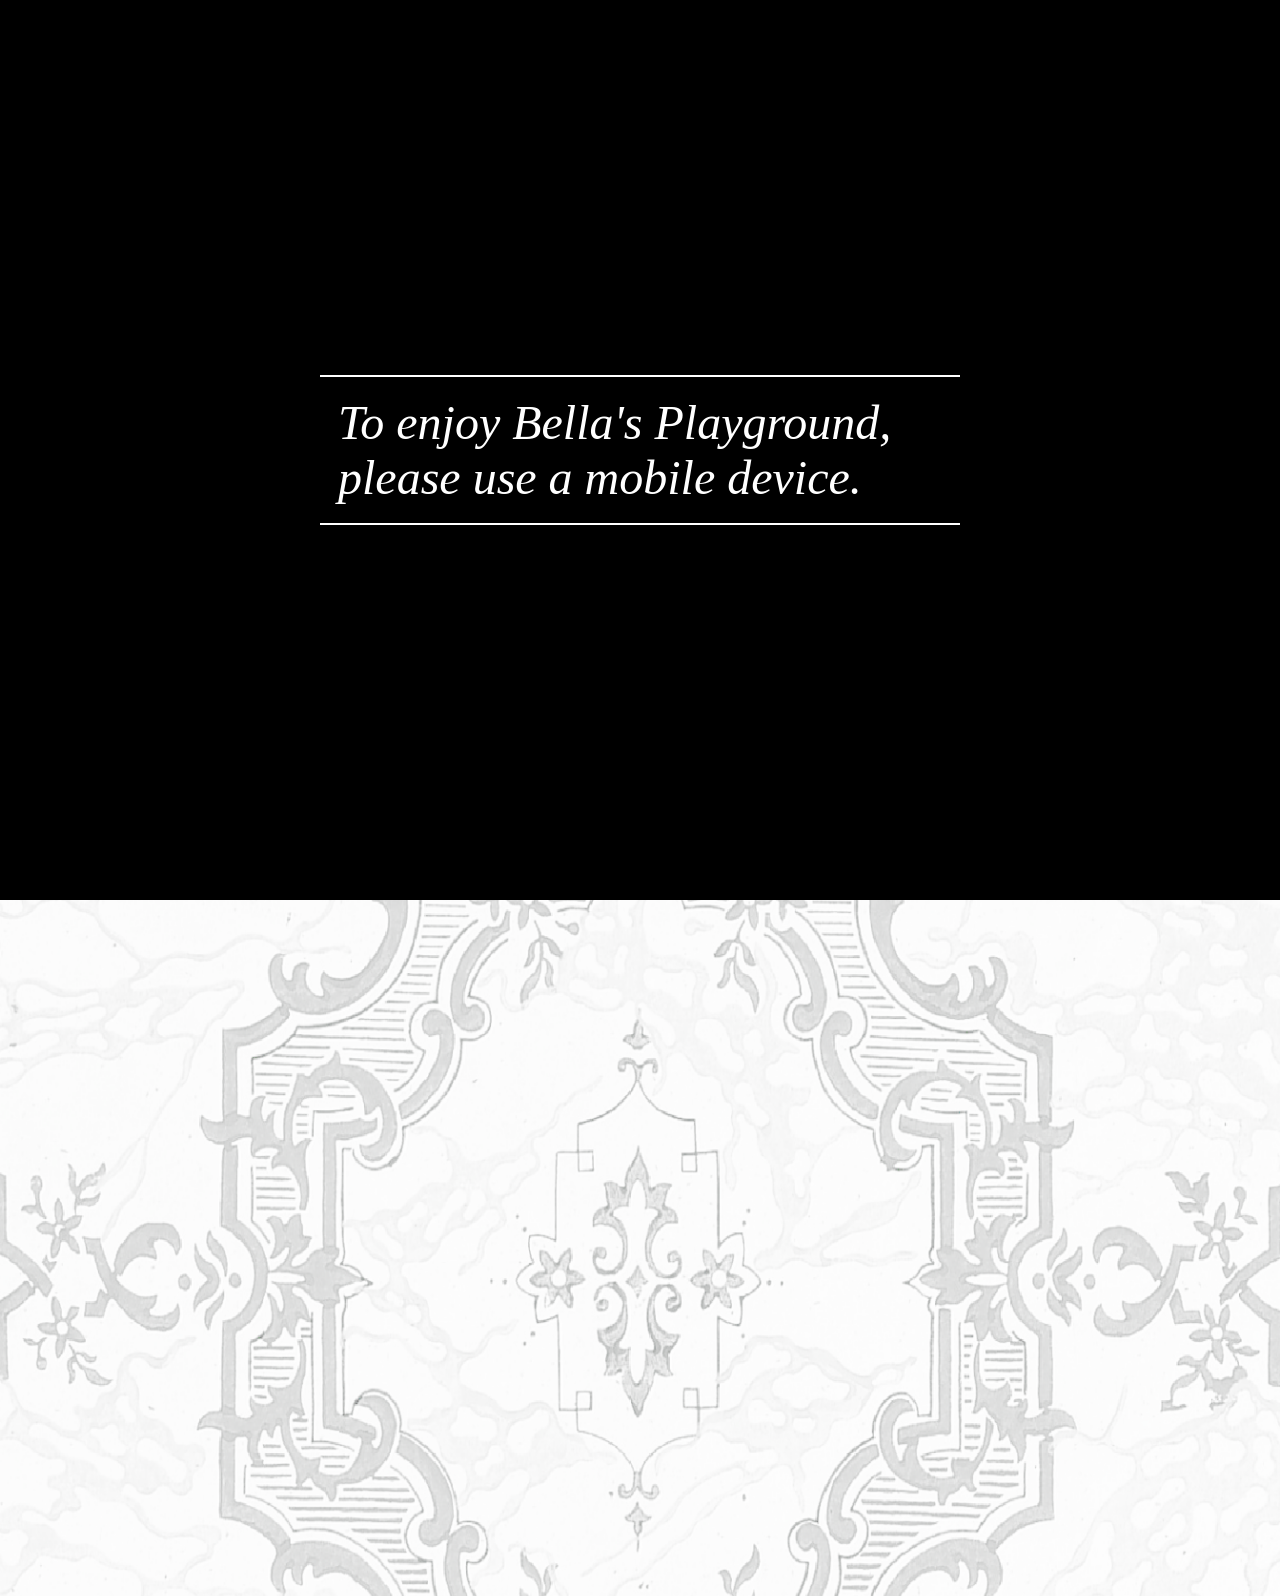
<file: index.html>
<!DOCTYPE html>
<html lang="en">
<head>
    <meta charset="UTF-8">
    <meta http-equiv="X-UA-Compatible" content="IE=edge">
    <meta name="viewport" content="width=device-width, initial-scale=1, maximum-scale=1, user-scalable=no">
    <link rel="stylesheet" href="/style.css">
    <title>Bella's Playground</title>

    <link rel="icon" type="image/png" sizes="32x32" href="/favicon/favicon_bw.png">


</head>
<body>

<div class="menu">
  <a href="/index.html">
    <img src="/menu.svg">
  </a>
</div>

<div class="landingPage">

  <div>
    <marquee class="topscreenBella">"Scroll past Bella and select any of her games to play!" </marquee>
  </div>

  <div class="bellahf">
    <div class="headerBella">
      <img src="./img-lp/bella.svg" alt="Bella's Playground">
      </div>

      <div class="footerBella">
        <img src="./img-lp/pg.svg">
      </div>

  </div>


  <div class="wallpaperBella">
    <img src="./img-lp/3.png">
  </div>

  <div class="gradientBella">
    <img src="./img-lp/2.png">
  </div>

  <div class="bbb">

  <div class="bubbleBella">Bella Baxter</div>
  
  <div class="bellaBella">
    <img src="./img-lp/bella-body.gif">
  </div>

  </div>

    <div class="toyIndex">

    <div>
      <div class="bottomScreenBella">—✷— Games —✷—</div>
    </div>

    <div class="toyImages">
      <img src="./img-lp/godwin.svg">
      <a href="./godwin.html"></a>
    </div>

    <div class="toyImages">
      <img src="./img-lp/duncan.svg">
      <a href="./duncan.html"></a>
    </div>

    <div class="toyImages">
      <img src="./img-lp/swiney.svg">
      <a href="./index.html"></a>
    </div>

    <div class="toyImagesFooter">
      <marquee>Developed with lots of love © 2026 A.S. Blum </marquee>
    </div>

  </div>

  <div class="frameBella">
    <img src="./img-lp/1.png">
  </div>

 </div>

  <!-- <div class="toyIndex">

    <div class="toyImages">
      <img src="./img-lp/godwin.svg">
      <a href="./godwin.html"></a>
    </div>

    <div class="toyImages">
      <img src="./img-lp/duncan.svg">
      <a href="./duncan.html"></a>
    </div>

    <div class="toyImages">
      <img src="./img-lp/swiney.svg">
      <a href="./index.html"></a>
    </div>

  </div> -->
  
    <div class="noDesktop">
      <div class="noDesktopText">To enjoy Bella's Playground, please use a mobile device.</div>
    </div>
    
    <script src="/bella.js"></script>

</body>
</html>
</file>
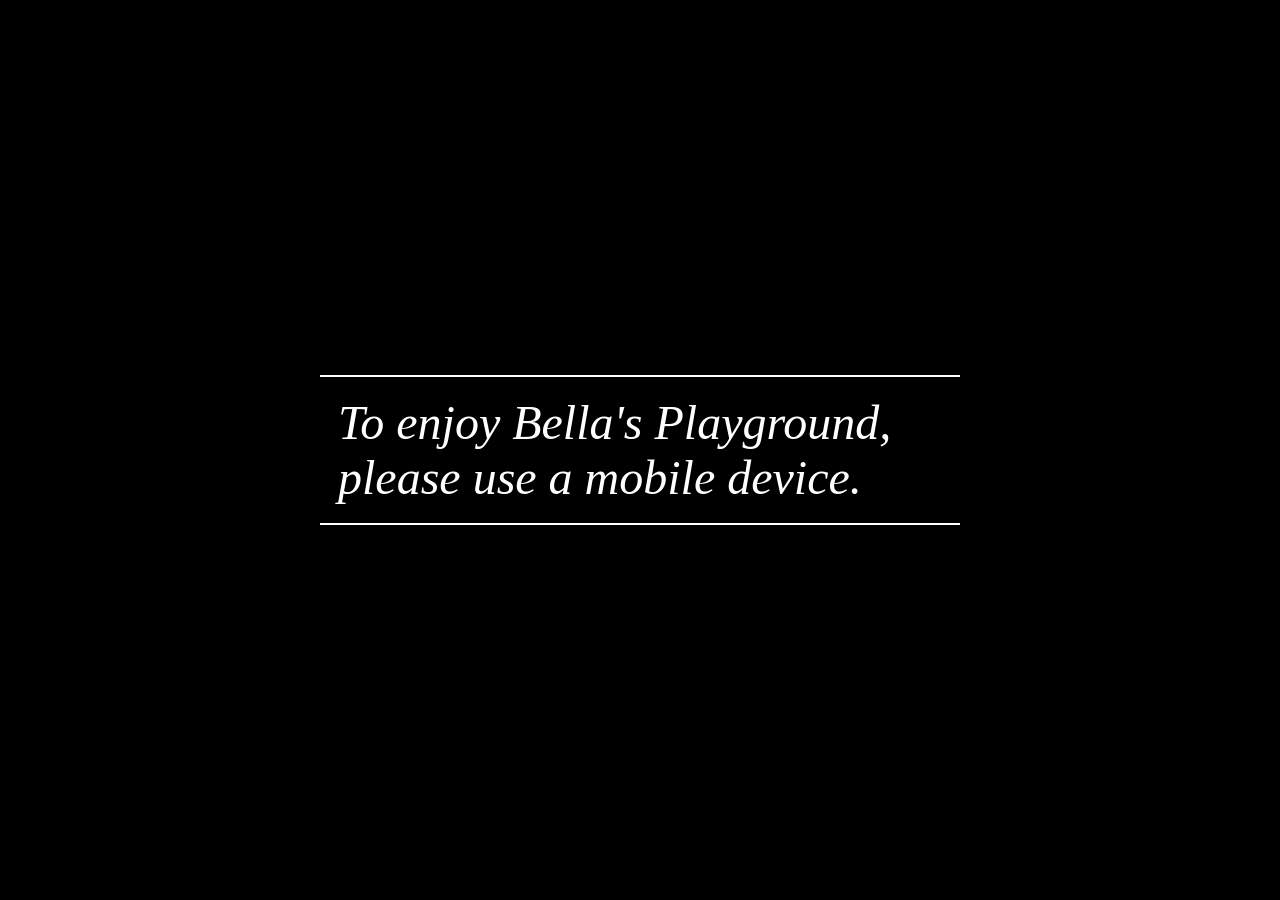
<file: godwin.html>
<!DOCTYPE html>
<html lang="en">
<head>
    <meta charset="UTF-8">
    <meta http-equiv="X-UA-Compatible" content="IE=edge">
    <meta name="viewport" content="width=device-width, initial-scale=1, maximum-scale=1, user-scalable=no">
    <link rel="stylesheet" href="/style.css">
    <title>Godwin's Build-A-Monster</title>
    <link rel="icon" type="image/png" sizes="32x32" href="./favicon/favicon-blue.png">


    <!-- Adapted from this incredibly nonchalant tutorial: https://www.youtube.com/watch?v=BnBpKHZba-A -->

</head>
<body>

  <div class="menu">
    <a href="./index.html">
    <img src="/menu.svg">
    </a>
  </div>
  <div>
    <marquee class="topscreenGodwin">"Put any of the heads into any of the bodies, reanimate it and watch!" </marquee>
  </div>
    <div id="headerGodwin">
        <!-- <h1>Godwin's Build-A-Monster</h1> -->
      <img src="./img-gbam/gbam.svg" alt="Godwin's Chopping Block">
      </div>

  <!-- <div>
    <div id="footer">
      <img src="./img-gbam/curtains.png">
    </div>
  </div> -->

    <div id="app">
        <div class="doors">
          <div class="door" data-set="1">
            <div class="boxes"></div>
          </div>
      
          <div class="door" data-set="2">
            <div class="boxes"></div>
          </div>
        </div>
          <div class="buttons">
            <button id="spinner">CREATE CHIMERA</button>
          </div>

          <div class="godwinFooter">
           <marquee>Developed with lots of love © 2026 A.S. Blum </marquee>
          </div>
    </div>

    <div class="noDesktop">
      <div class="noDesktopText">To enjoy Bella's Playground, please use a mobile device.</div>
    </div>
  
    <script src="/godwin.js"></script>

</body>
</html>
</file>
<file: style.css>
*{
    margin: 0px;
    padding: 0;
    /* outline: 1px solid red; */
}

html, body{
    overflow-x: hidden;
}

.landingPage{
  display: flex;
  flex-direction: column;
  width: 100vw;
  height: 100dvh;
  pointer-events: none;
  background-color: #000000;

}

/* bella landing page*/

.topscreenBella{
  position: absolute;
  white-space: nowrap;
  margin: 4dvh;
  margin-top: 6dvh;
  padding: 1vw;
  font-family: Cambria, Cochin, Georgia, Times, 'Times New Roman', serif;
  font-style: italic;
  animation: marquee 5s linear infinite;
  color: #ffffff;
  background-color: #000000;
  z-index: 7;
  border-top: solid 2px rgb(255, 255, 255);
  border-bottom: solid 2px rgb(255, 255, 255);
  pointer-events: none;
}

.bellahf{
  display: flex;
  flex-direction: column;
  justify-content: center;
  align-items: center;
  width: 100%;
  pointer-events: none;
  overflow: visible;
}

.headerBella{
  display: flex;
  margin-top: 7em;
  justify-content: center;
  align-items: center;
  z-index: 3;
}

.headerBella img{
  max-width:17em;
  height: auto;
  filter: drop-shadow(0.1em 0.4em 0px rgb(0, 0, 0));
}


.footerBella{
  display: flex;
  justify-content: center;
  align-items: center;
  height: 1em;
  margin-top: 2dvh;
  z-index: 3;
  pointer-events: none;
}

.footerBella img{
  max-width: 17em;
  height: auto;
  filter: drop-shadow(0.1em 0.4em 0px rgb(0, 0, 0));
  pointer-events: none;
}


.wallpaperBella{
  position: fixed;
  max-width: 100%;
  height: auto;
  object-fit: contain;
  mix-blend-mode: multiply;
  opacity: 50%;
  z-index: 1;
  pointer-events: none;

}

.wallpaperBella img{
  max-width: 100vw;
  pointer-events: none;


}

.gradientBella{
  position: fixed;
  height: 100dvh;
  width: 100vw;
  object-fit: cover;
  align-items: center;
  display: block;
  pointer-events: none;
}

.gradientBella img{
  height: 100dvh;
  width: 100vw;
  pointer-events: none;
}

.bbb{
  display: flex;
  flex-direction: column;
  justify-content: center;
  align-items: center;
  /* width: 100%; */
  pointer-events: none;
  overflow: visible;
  margin: 0em auto;
  margin-top: 7em;
  margin-bottom: 5em;
  height: 50dvh;
  width: 70vw;
}

.bellaBella{
  display: flex;
  align-items: center;
  justify-content: center;
  height: 23em;
  width: 100%;
  object-fit: contain;
  z-index: 2;
  pointer-events: none;
}


.bellaBella img{
  max-width: 27em;
  pointer-events: none;
}

.bubbleBella {
    width: 14em;
    height: 2.5em;
    background: rgb(0, 0, 0);
    /* border-top: solid 2px rgb(255, 255, 255);
    border-bottom: solid 2px rgb(255, 255, 255); */
    color: #bababa;
    font-family: Arial;
    font-size: 1em;
    font-family:Cambria, Cochin, Georgia, Times, 'Times New Roman', serif;
    font-style: italic;
    text-align: center;
    line-height: 0em;
    border-radius: 3em;
    white-space: nowrap;
    z-index: 6;
    pointer-events: none;
    position: relative;

    

    opacity: 1;
    animation: fadeInUp 1.5s;
    -webkit-animation: fadeInUp 1.5s;
    animation-delay: 1s;
    -webkit-animation-delay: 1s;
    animation-fill-mode: backwards;
    -webkit-animation-fill-mode: backwards;

}

.bubbleBella::after {
    content: '';
    display: flex;
    position: relative;
    bottom: -1.7em;    
    left: 70%;    
    width: 1.8em;
    height: 1.8em;
    background: black;
    /* border: 3px groove #bababa; */
    border-radius: 50%;
    z-index: -1;

}

.bubbleBella::before {
    content: '';
    display: flex;
    position: relative;
    bottom: -4.3em;    
    left: 64%;    
    width: 1em;
    height: 1em;
    background: black;
    /* border: 3px groove #bababa; */
    border-radius: 50%;
    z-index: 6;

}


@-webkit-keyframes fadeInUp{
    0%{
      opacity: 0;
      -webkit-transform: translateY(10px);
    }
    100%{
      opacity: 1;
      -webkit-transform: translateY(0);
    }

    
}

@keyframes fadeInUp{
    0%{
      opacity: 0;
      -webkit-transform: translateY(10px);
    }
    100%{
      opacity: 1;
      -webkit-transform: translateY(0);
    }
}

.frameBella{
  position: fixed;
  height: 100dvh;
  width: 100vw;
  object-fit: cover;
  align-items: center;
  z-index: 7;
  pointer-events: none;
  opacity: 1;

}

.frameBella img{
  width: 100%;
  height: 100%;
  display: block;
  pointer-events: none;
}

.toyIndex{
  position: relative;
  display: flex;
  flex-direction: column;
  height: 50dvh;
  width: 16em;
  align-items: center;
  justify-content: center;
  margin: 0em auto;
  margin-top: 12em;
  z-index: 6;
  filter: grayscale(100%);

}

.bottomScreenBella{
  position: relative;
  white-space: nowrap;
  margin: 1dvh;
  margin-top: 1dvh;
  padding: 1vw;
  font-family: Cambria, Cochin, Georgia, Times, 'Times New Roman', serif;
  font-style: italic;
  letter-spacing: 0.5em;
  text-transform: uppercase;
  animation: marquee 5s linear infinite;
  color: #ffffff;
  background-color: #000000;
  z-index: 7;
  border-top: solid 2px rgb(255, 255, 255);
  border-bottom: solid 2px rgb(255, 255, 255);
  pointer-events: none;
}

.toyImages{
  display: flex;
  background: black;
  border: 5px ridge #ffffff;
  border-radius: 1em;
  padding: 0.5em 0;
  margin: 1em 0;
  flex-direction: row;
  align-items: end;
  justify-content: center;
  z-index: 6;
  position: relative;
  filter: drop-shadow(0.5em 0.5em 0px rgb(68, 68, 68));
}

.toyImages:active{
    transform: translate(0.5em);
    transition: 0.01s ease-in;
    filter: grayscale(0%);
    filter: drop-shadow(none);
  }


.toyImages a{
  position: absolute;
  display: flex;
  flex-direction: column;
  pointer-events: all;
  inset: 1em;
}


.toyImages img{
  max-width: 95%;
  max-height: 100%;
  object-fit: contain;
  display: block;
  pointer-events: none;
}


.toyImagesFooter marquee{
  display: flex;
  position: relative;
  justify-content: center;
  align-items: center;
  /* margin: 2em; */
  margin-top: 3em;
  margin-bottom: 5em;
  width: 20em;
  height: 1.6em;
  font-family: Cambria, Cochin, Georgia, Times, 'Times New Roman', serif;
  font-size: 1em;
  font-style: italic;
  color: white;
  border-top: solid 2px rgb(255, 255, 255);
  border-bottom: solid 2px rgb(255, 255, 255);
  background-color: #000000;
}


/* duncan */

.bgColorDuncan{
  width: 100vw;
  height: 100dvh;
  background-color: black;
  position: fixed;
  z-index: -1;
}

.bgImageDuncan{
  position: fixed;
  top: 50%;
  left: 50%;
  transform: translate(-50%, -50%);

  width: 80vw;
  height: 80dvh;

  display: flex;
  align-items: center;
  justify-content: center;
  overflow: hidden;
  z-index: 0;
  border: 3mm ridge rgb(237, 206, 172);
  border-radius: 40em;
}

.bgImageDuncan img{
  width: 100%;
  height: 100%;
  object-fit: cover; 
}

canvas{
  display: block;
  position: fixed;
  z-index: 11;
  pointer-events: none;
}

.marqueeScreenDuncan{

  top: 60%;
  left: -10%;
  right: -10%;
  transform: rotate(-30deg);

  
  position: fixed ;
  white-space: nowrap;
  overflow: visible;

  font-family: Cambria, Cochin, Georgia, Times, 'Times New Roman', serif;
  font-style: italic;
  font-size: 1.2em;

  animation: marquee 3s linear infinite;
  color: #fff2e3;
  z-index: 3;

}

#headerDuncan{

    position: fixed;

    top: 50%;
    left: 50%;
    transform: translate(-50%, -50%);
    

    display: flex;
    justify-content: center; 
    position: fixed;
    width: 100%;
    
    z-index: 2;
}
/* #header h1{
    margin-top: 10px;
    margin-left: 15px;
    font-size: 7vw;
} */

#headerDuncan img{
  max-width:100vw;
  height: auto;
  transform: rotate(-30deg);

  animation-duration: 3s;
  animation-name: slide-in;
  animation-iteration-count: infinite;
  animation-direction: alternate;
}

  .buttonsDuncan {

    display: flex;
    width: auto;
    height: auto;
    position: fixed;
    
    top: 75%;
    left: 50%;
    transform: translate(-50%, 0%);

    z-index: 10;
    justify-content: center;
    align-items: center;

    position: fixed;
    border-radius: 2em;
    padding: 1dvh;

    /* outline: 2mm ridge rgb(237, 206, 172); */
    background-color: rgb(237, 206, 172);

    z-index: 100;


  }

  .buttonsDuncan a{
    pointer-events: all;

    display: flex;
    justify-content: center;
    align-items: center;

    color: black;
    font-size: 1.2em;
    font-family: Cambria, Cochin, Georgia, Times, 'Times New Roman', serif;
    text-transform: uppercase;
    text-align: center;
    text-decoration: none;
  }

  .duncanFooter{
    position: fixed;
    bottom: 1em;
    left: 0;
    width: 100lvw;
    display: flex;
    justify-content: center;
    align-items: center;
  }

  .duncanFooter marquee{

    width: 100%;
    display: block;

    opacity: 0.9;

    font-family: Cambria, Cochin, Georgia, Times, 'Times New Roman', serif;
    font-size: 1em;
    font-style: italic;
    color: rgb(237, 206, 172);
    border-top: solid 1px rgb(237, 206, 172);
    border-bottom: solid 1px rgb(237, 206, 172);
    background-color: #000000;
    pointer-events: none;

}



/* godwin */

.topscreenGodwin{
  display: flex;
  position: fixed;
  justify-content: center;
  align-items: center;
  /* margin: 2em; */
  margin-top: 1em;
  margin-bottom: 1em;
  margin-left: 0em;
  margin-right: 10em;
  width: 28em;
  height: 1.6em;
  font-family: Cambria, Cochin, Georgia, Times, 'Times New Roman', serif;
  font-size: 1em;
  font-style: italic;
  color: rgb(0, 0, 0);
  border-top: solid 1px rgb(0, 0, 0);
  border-bottom: solid 1px rgb(0, 0, 0);
  background-color: #fed1ff;
  pointer-events: none;

}

#headerGodwin{
    display: flex;
    margin-top: 5vh;
    justify-content: left; 
    margin-left: 1em;
    position: fixed;
    width: 100%;
    z-index: 2;
    pointer-events: none;
    width: fit-content;
}
/* #header h1{
    margin-top: 10px;
    margin-left: 15px;
    font-size: 7vw;
} */

#headerGodwin img{
  max-width:14em;
  height: auto;
}


#app {
    width: 100%;
    height: 100vh;
    background: #000000;
    display: flex;
    flex-direction: column;
    justify-content: center;
    align-items: center;
    overflow-y: hidden;
    pointer-events: all;

  }
  
  .doors {
    display: flex;
  }
  
  .door {
    background: #000000;
    width: 42vw;
    height: 70dvh;
    overflow: hidden;
    margin-top: 3em;
    margin-bottom: 1em;
    border: 2mm ridge rgb(254, 209, 255);

  }

    .door:nth-child(1n){
    border-radius: 100px 0px 0px 100px;
  }

    .door:nth-child(2n){
     border-radius: 0px 100px 100px 0px;
  }
  
  .boxes {
    transition: transform 1s ease-in-out;
  }
  
  .buttons {
    /* margin: 35em 0em 5em 0em;
    padding: 0.5em;
    position: absolute;
    display: flex;
    width: 6em;
    height: 3em;
    border-radius: 2%;
    text-wrap: wrap;
    overflow: hidden; */

    position: fixed;
    bottom: 5em;
    left: 0;
    width: 100vw;
    display: flex;
    justify-content: center;
    align-items: center;
    /* filter: drop-shadow(0.1em 0.4em 0px #fed1ff); */


  }
  
  button {
    font-size: 1.2em;
    font-family: Cambria, Cochin, Georgia, Times, 'Times New Roman', serif;
    color: #000000;
    background-color: #5695d2;
    padding: 0.5em;
    border-radius: 1em;
  }

  .godwinFooter{
    position: fixed;
    bottom: 1em;
    left: 0;
    width: 100vw;
    display: flex;
    justify-content: center;
    align-items: center;
    z-index: 0;
}
  .godwinFooter marquee{
    width: 100%;
    display: block;

    opacity: 0.9;

    font-family: Cambria, Cochin, Georgia, Times, 'Times New Roman', serif;
    font-size: 1em;
    font-style: italic;
    color: rgb(0, 0, 0);
    border-top: solid 1px rgb(0, 0, 0);
    border-bottom: solid 1px rgb(0, 0, 0);
    background-color: #fed1ff;
    pointer-events: none;

}

  /* button:active{
    transform: translateY(4px);
    transition: 0.01s ease-in;
    background-color: #5695d2;
    
  } */

/* menu */

.menu {
  display: flex;
  width: auto;
  height: auto;
  position: fixed;
  top: 2vh;
  right: 5vw;
  z-index: 10;
  justify-content: flex-end;
  align-items: center;
  /* pointer-events: none; */
}

.menu a{
  display: flex;
  pointer-events: all;
}

.menu img{
  width: 15vw;
  height: auto;
  pointer-events: none;
}

.noDesktop{
  display: none;
}

@media (min-width: 450px) {
  .noDesktop {
    display: flex;
    position: fixed;
    top: 0;
    left: 0;
    width: 100vw;
    height: 100vh;
    background-color: #000000;
    z-index: 100;
  }

  .noDesktopText{

    display: flex;
    width: auto;
    height: auto;
    position: fixed;

    top: 50%;
    left: 50%;
    transform: translate(-50%, -50%);

    z-index: 10;
    justify-content: center;
    align-items: center;

    position: fixed;
    padding: 2dvh;

    font-family: Cambria, Cochin, Georgia, Times, 'Times New Roman', serif;
    font-size: 3em;
    font-style: italic;
    color: white;
    z-index: 1000;

    border-top: solid 2px rgb(255, 255, 255);
    border-bottom: solid 2px rgb(255, 255, 255);

    background-color: black;
  }
  
}
</file>
